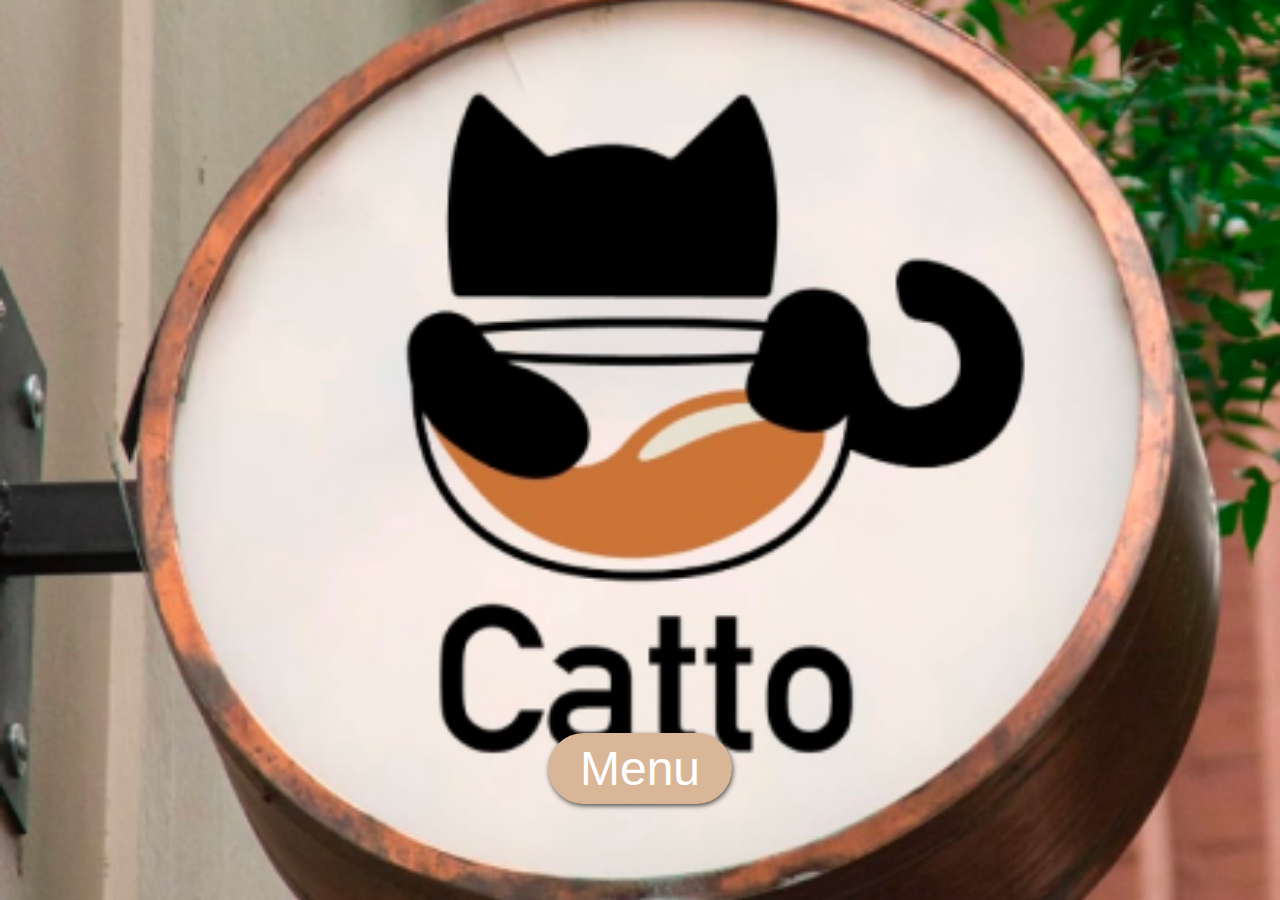
<file: index.html>
<!DOCTYPE html>
<html lang="en">
  <head>
    <meta charset="UTF-8" />
    <meta name="viewport" content="width=device-width, initial-scale=1.0" />
    <link rel="preconnect" href="https://fonts.googleapis.com" />
    <link rel="preconnect" href="https://fonts.gstatic.com" crossorigin />
    <link
      href="https://fonts.googleapis.com/css2?family=Actor&family=Oswald:wght@200..700&family=Pacifico&display=swap"
      rel="stylesheet" />
    <link rel="stylesheet" href="style.css" />
    <title>Catto Cafe</title>
  </head>
  <body>
    <div class="landing-page">
      <button class="normal-btn"><a href="loginPage.html">Menu</a></button>
    </div>
    <script src="index.js"></script>
  </body>
</html>
</file>
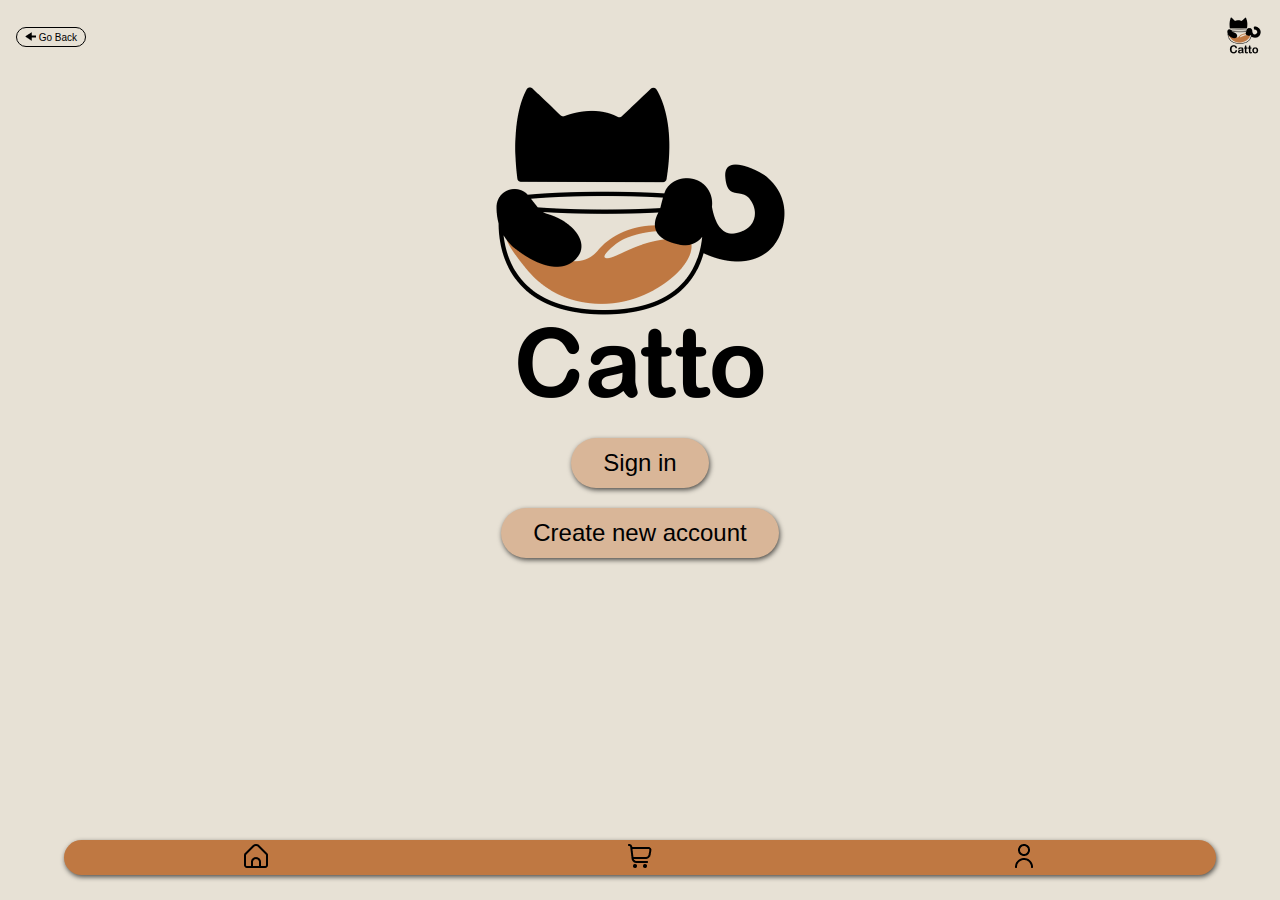
<file: loginPage.html>
<!DOCTYPE html>
<html lang="en">
  <head>
    <meta charset="UTF-8" />
    <meta name="viewport" content="width=device-width, initial-scale=1.0" />
    <link rel="stylesheet" href="style.css" />
    <link rel="stylesheet" href="loginPage.css" />
    <title>Login Page</title>
  </head>
  <body>
    <div class="header">
      <button>
        <a href=".." class="back-link"><img src="images/back_arrow.png" alt="" /> Go Back</a>
      </button>
      <img src="images/cornerLogo.png" alt="Corner Logo" />
    </div>
    <img src="images/loginPageLogo.png" alt="Logo" class="login-logo" />
    <div class="login-btns">
      <button class="normal-btn login-btn">Sign in</button
      ><button class="normal-btn login-btn">Create new account</button>
    </div>
    <div class="footer">
      <div><img src="images/home.png" alt="" /></div>
      <div><img src="images/cart.png" alt="" /></div>
      <div><img src="images/user.png" alt="" /></div>
    </div>
  </body>
</html>
</file>
<file: style.css>
* {
  margin: 0;
  padding: 0;
}

a {
  text-decoration: none;
  color: #fff;
}

body {
  font-family: "Actor", sans-serif;
  background-color: #e7e1d5;
}

.landing-page {
  background-image: url(images/main-bg.png);
  background-position: center;
  background-size: cover;
  height: 100vh;
  display: flex;
  flex-direction: column;
  align-items: center;
  justify-content: flex-end;
}

.normal-btn {
  font-size: 3rem;
  background-color: #d9b698;
  border-radius: 3rem;
  padding: 0.5rem 2rem;
  border: none;
  color: #fff;
  box-shadow: 1px 2px 5px 0px #000000a9;
  margin-bottom: 6rem;
}
</file>
<file: loginPage.css>
body {
  background-color: #e7e1d5;
  padding: 1rem 1rem;
}

.header {
  display: flex;
  justify-content: space-between;
  align-items: center;
}

.header button {
  background-color: transparent;
  border: 1px solid #000;
  outline: none;
  border-radius: 10px;
  width: 70px;
  height: 20px;
  font-size: 10px;
}

.back-link {
  color: #000;
}

.login-logo {
  display: block;
  margin: 1rem auto 0;
}

.login-btns {
  display: flex;
  flex-direction: column;
  align-items: center;
}

.login-btn {
  color: #000;
  font-size: 1.5rem;
  height: 50px;
  margin-bottom: 1.25rem;
}

.footer {
  background-color: #bf7842;
  border-radius: 1.5rem;
  box-shadow: 1px 2px 5px 0px #000000a9;
  height: 35px;
  width: 90%;
  display: flex;
  justify-content: space-around;
  align-items: center;
  position: fixed;
  bottom: 25px;
  left: 0;
  right: 0;
  margin: 0 auto;
}
</file>
